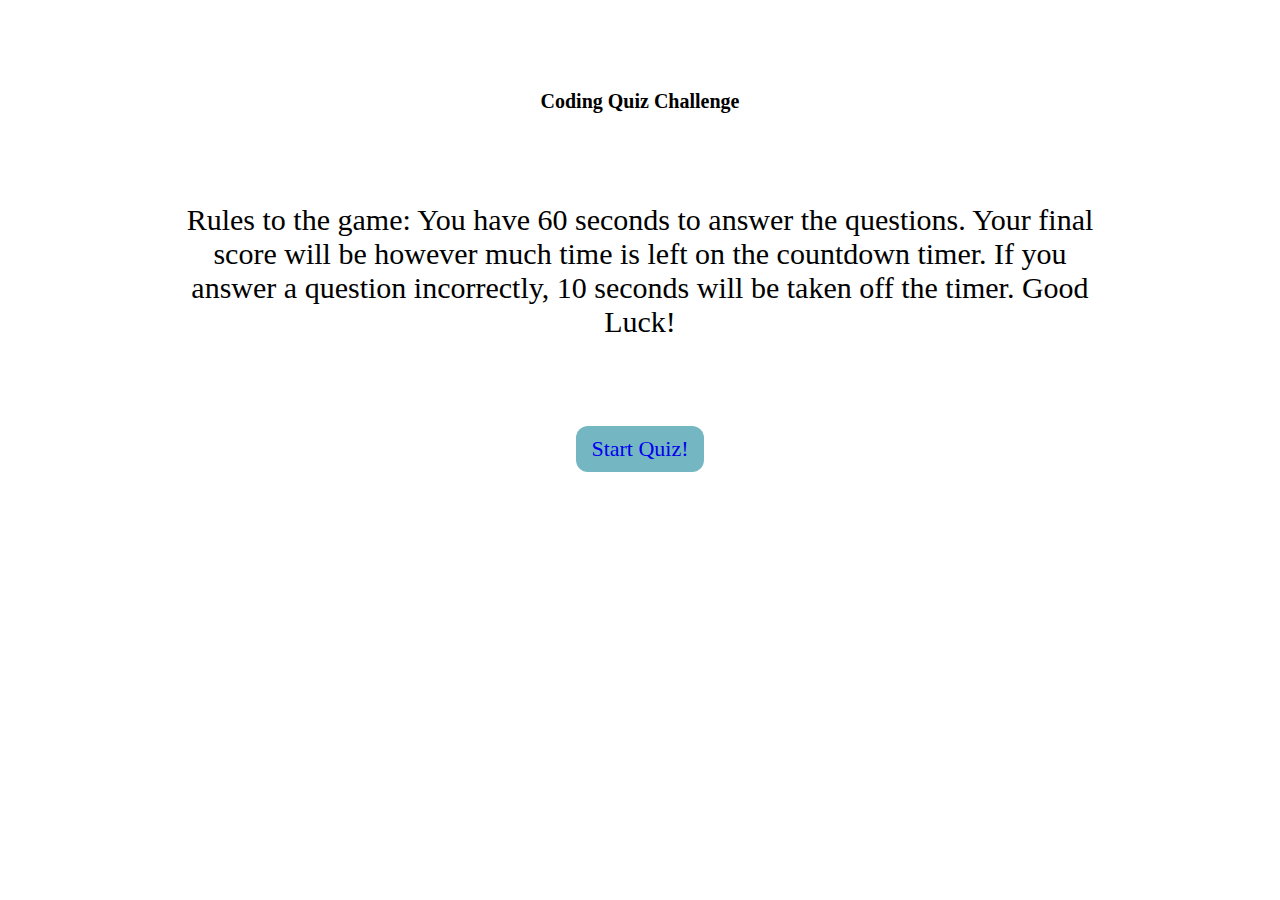
<file: index.html>
<!DOCTYPE html>
<html lang="en">
<head>
  <meta charset="UTF-8">
  <meta http-equiv="X-UA-Compatible" content="IE=edge">
  <meta name="viewport" content="width=device-width, initial-scale=1.0">
  <title>Code Quiz</title>
  <link rel="stylesheet" href="./assets/css/style.css">
</head>
<body>
  <div class="container">
    <div id="home" class="flex-center flex-column">
      <h1>Coding Quiz Challenge</h1>
      <p>Rules to the game: You have 60 seconds to answer the questions. 
        Your final score will be however much time is left on the countdown timer. 
        If you answer a question incorrectly, 10 seconds will be taken off the timer. Good Luck!
      </p>
      <a class="strBtn" href="quiz.html"> Start Quiz!</a>
      <!-- <a class="scoreBtn" href="./highscore.html">HighScores</a> -->
    </div>
  </div>
  <script></script>
</body>
</html>
</file>
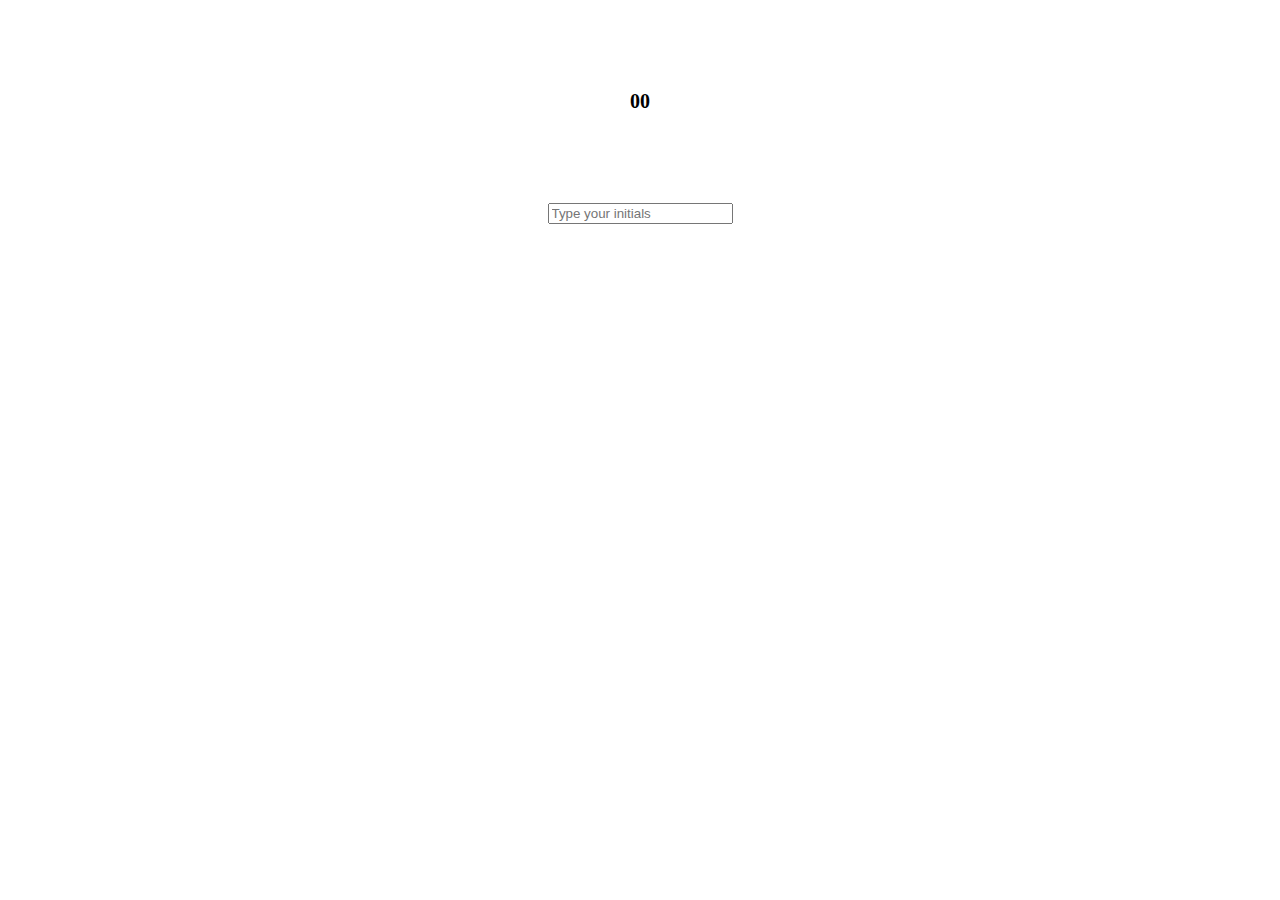
<file: highscore.html>
<!DOCTYPE html>
<html lang="en">
<head>
  <meta charset="UTF-8">
  <meta http-equiv="X-UA-Compatible" content="IE=edge">
  <meta name="viewport" content="width=device-width, initial-scale=1.0">
  <link rel="stylesheet" href="./assets/css/style.css">
  <title>Code Quiz</title>
</head>
<body>
  <div class="container">
    <div id="end" class="flex-center flex-column">
      <h1 id="score">00</h1>
      <form>
        <input 
          type="text"
          name="initials"
          id="initials"
          placeholder="Type your initials"
        
        
        
        />
        
      </form>
    </div>
  </div>
  <script src="./assets/js/quiz.js"></script>
</body>
</html>
</file>
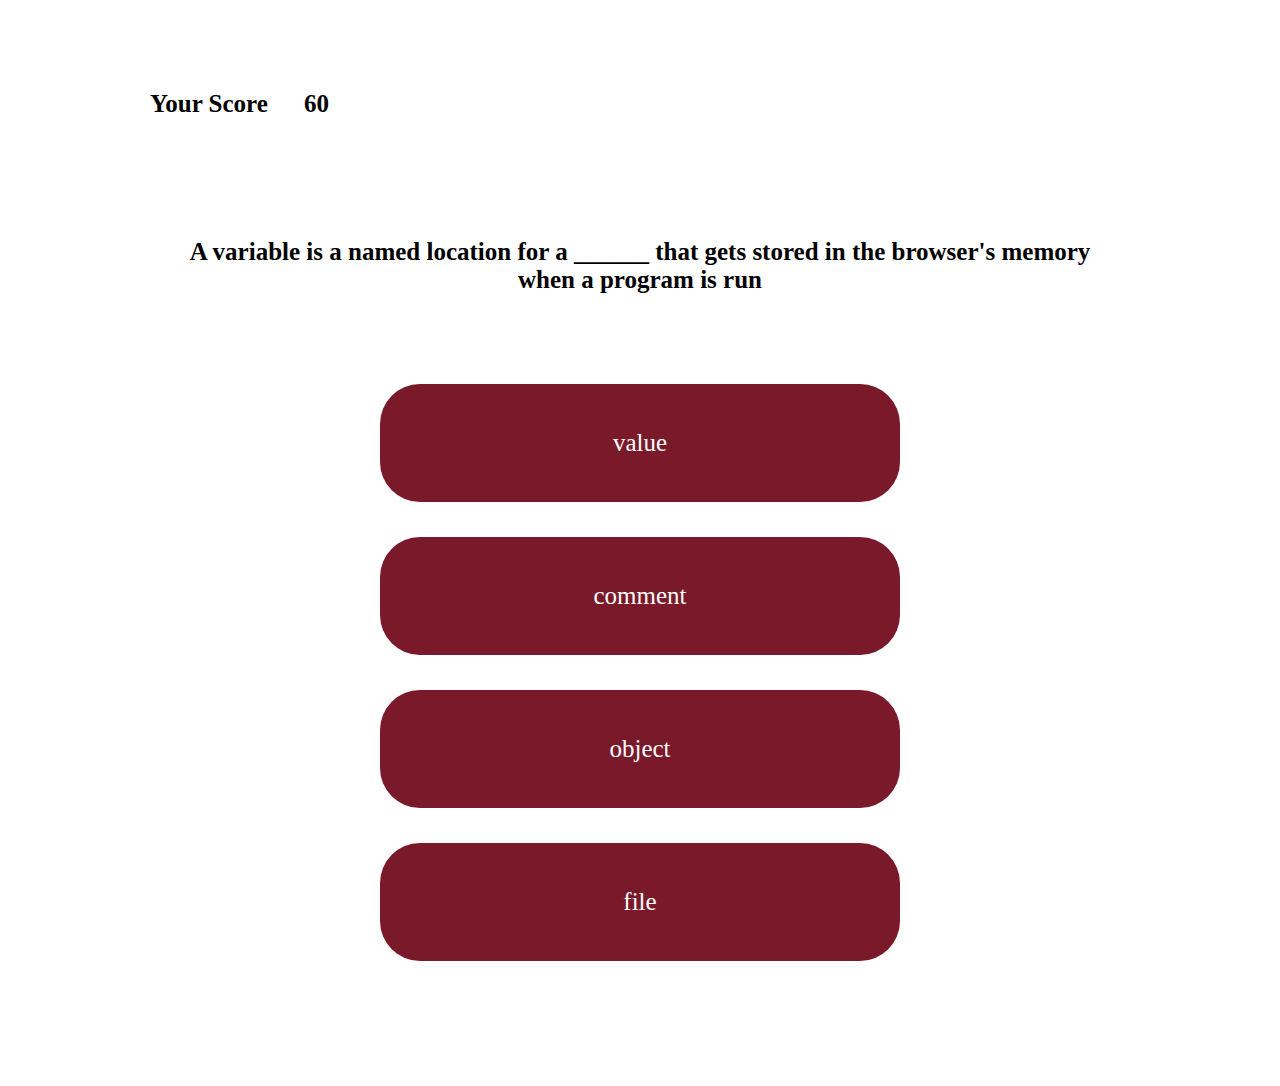
<file: quiz.html>
<!DOCTYPE html>
<html lang="en">
<head>
  <meta charset="UTF-8">
  <meta http-equiv="X-UA-Compatible" content="IE=edge">
  <meta name="viewport" content="width=device-width, initial-scale=1.0">
  <title>Code Quiz</title>
  <link rel="stylesheet" href="./assets/css/style.css">
</head>
<header>
  <h2>Your Score <span id="time">60</span></h2>
  <!-- <a class="scoreBtn" href="highscore.html">HighScores</a> -->
</header>
<body>
  <div class="container">
    <div id="quiz" class="justify-center flex-column">
      <h2 id="question">Insert question here</h2>
      <div class="choice-container">
        <p class="choice-text" data-answer="1">choice one</p>
      </div>
      <div class="choice-container">
        <p class="choice-text" data-answer="2">choice two</p>
      </div>
      <div class="choice-container">
        <p class="choice-text" data-answer="3">choice three</p>
      </div>
      <div class="choice-container">
        <p class="choice-text" data-answer="4">choice four</p>
      </div>
      <div id="answerIs"></div>
    </div>
  </div>

  <script src="./assets/js/quiz.js"></script>
</body>
</html>
</file>
<file: assets/css/style.css>
* {
  box-sizing: border-box;

  margin: 30px;
 
}

:root {
  --primary: #791929;
  --secondary: #f1f1c6;
  --tertiary: rgb(90, 133, 92);
  --grey: rgb(100, 100, 100);
  font-size: 62.5%;
}

body {
  margin: 30px;
}

header div {
  text-align: right;
  padding-top: 10px;
}

.container {
 text-align: center;
}

main p {
  font-size: 20px;
  
}

h2 {
font-size: 2.5rem;
padding: 30px;
}


p {
  font-size: 3.0rem;
  padding: 30px;
  text-align: center;
}

.flex-center {
  justify-content: center;
  align-items: center;

}

.flex-column {
  display: flex;
  flex-direction: column;
 
}

.justify-center {
  justify-content: center;
}

.strBtn {
  outline: none;
  border: none;
  display: inline-block;
  text-decoration: none;
  padding: 10px 15px;
  background: rgb(116, 182, 194);
  font-size: 2.2rem;
  border-radius: 12px;
  position: relative;
  top: -3px;
  /* box-shadow: 0 3px var(--grey); */
}

.strBtn:hover {
  cursor: pointer;
  box-shadow: 0 0.4rem 0.4rem 0 var(--grey);
  transform: translateY(-0.1rem);
  transition: transform 150ms;
}
.strBtn:active {
  box-shadow: 0 0px var(--grey);
  top: 0;
}

.scoreBtn {
  outline: none;
  border: none;
  display: inline-block;
  text-decoration: none;
  padding: 10px 15px;
  background: var(--tertiary);
  font-size: 1.2rem;
  border-radius: 12px;
  position: relative;
  top: -3px;
  /* box-shadow: 0 3px var(--grey); */
}

.scoreBtn:hover {
  cursor: pointer;
  box-shadow: 0 0.4rem 0.4rem 0 var(--grey);
  transform: translateY(-0.1rem);
  transition: transform 150ms;
}

.scoreBtn:active {
  box-shadow: 0 0px var(--grey);
  top: 0;
}

.questions {
  font-size: 32px;
  text-align: left;
  border: white solid 10px;
  margin: 18px;
  padding: 50px;
}

.answerList {
  display: inline-grid;
  float: left; 
}

.answerBtn {
  outline: none;
  border: none;
  display: inline-block;
  padding: 10px 15px;
  margin: inherit;
  background: var(--primary);
  color: white;
  font-size: 20px;
  border-radius: 40px;
  position: relative;
  top: -3px;
  box-shadow: 0 3px var(--grey);
}

.answerBtn:hover {
  cursor: pointer;
  box-shadow: 0 0.4rem 0.4rem 0 var(--grey);
  transform: translateY(-0.1rem);
  transition: transform 150ms;
}

.answerBtn:active {
  box-shadow: 0 0px var(--grey);
  top: 0;
}

  
.choice-container {
  display: flex;
  margin-bottom: 0.5rem;
  width: 50%;
  font-size: 1.8rem;
  color: white;
  /* border: 0.1rem solid rgb(86, 165, 235, 0.25); */
  background-color: var(--primary);
  border-radius: 40px;
  align-self: center;

}

.choice-container:hover {
  cursor: pointer;
  box-shadow: 0 0.4rem 1.4rem 0 var(--grey);
  transform: translateY(-0.1rem);
  transition: transform 150ms;
}

.choice-text {
  padding: 1.5rem;
  width: 100%;
  font-size: 2.5rem;
}

.answerCheck {
  text-align: center;
  padding: 0.7rem;
  font-size: 2.2rem;
  color: black;
}

.answerGone {
  display: none;
}
</file>
